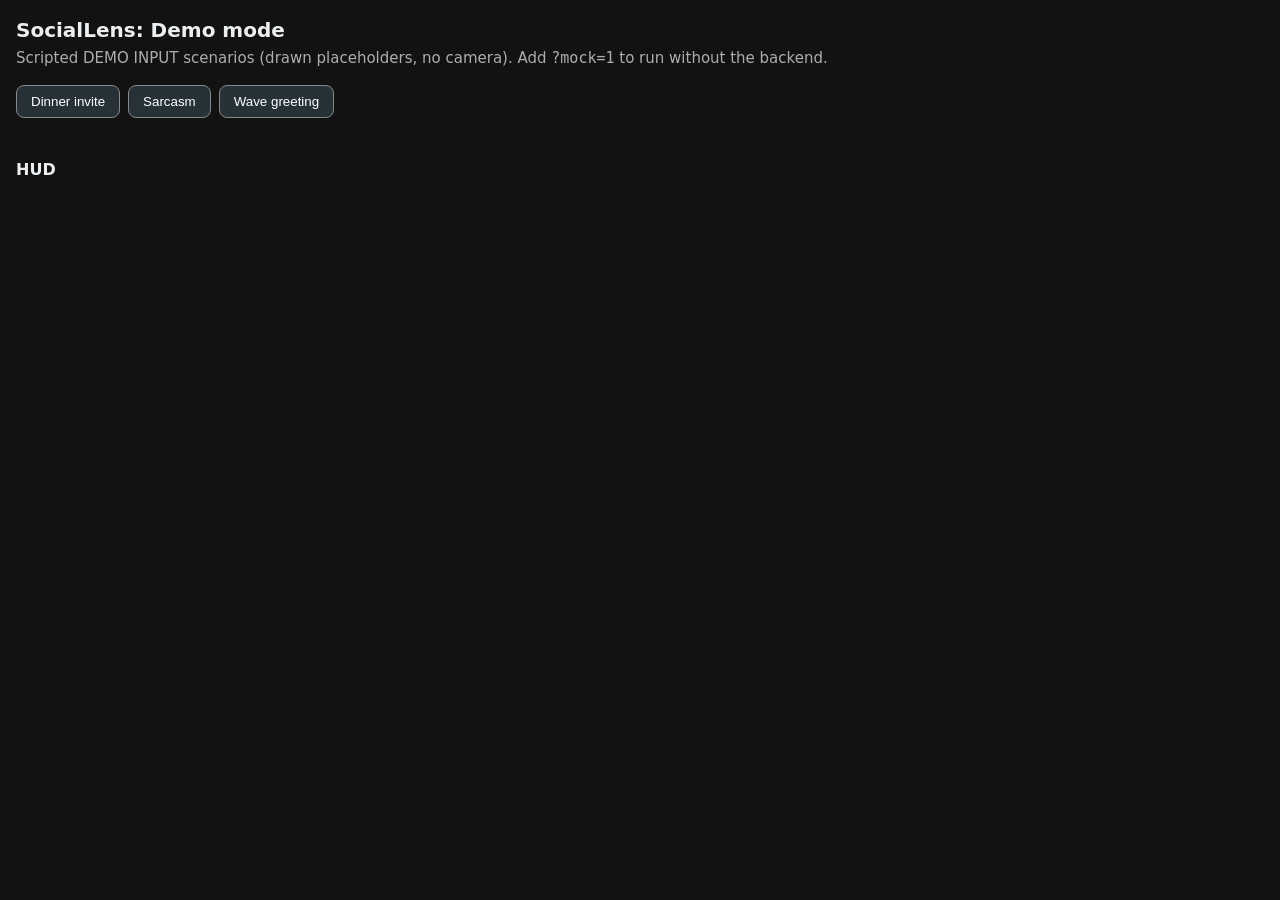
<file: web/demo/index.html>
<!doctype html>
<html lang="en">
<head>
<meta charset="utf-8">
<meta name="viewport" content="width=device-width, initial-scale=1">
<title>SocialLens Demo Mode</title>
<style>
  body { margin: 0; padding: 16px; background: #121212; color: #eceff1; font: 15px/1.4 system-ui, sans-serif; }
  h1 { font-size: 20px; margin: 0 0 4px; }
  p.note { opacity: .7; margin: 0 0 16px; }
</style>
</head>
<body>
<h1>SocialLens: Demo mode</h1>
<p class="note">Scripted DEMO INPUT scenarios (drawn placeholders, no camera). Add <code>?mock=1</code> to run without the backend.</p>
<div id="demo"></div>
<h2 style="font-size:16px">HUD</h2>
<div id="hud"></div>
<script src="../api.js"></script>
<script type="module">
  import { mountDemo } from "../demo.js";

  // Standalone page for web/demo.js. Uses C2's web/api.js (window.SocialLensApi: real backend,
  // or fixtures with ?mock=1) and C3's renderHud from web/hud.js. If either is missing it falls
  // back to a minimal API_SPEC.md client and a plain-text HUD.
  const MOCK = new URLSearchParams(location.search).get("mock") === "1";
  const root = new URL("../../", import.meta.url);

  async function getJson(path, init) {
    const r = await fetch(new URL(path, root), init);
    if (!r.ok) throw Object.assign(new Error(`${r.status} ${path}`), { status: r.status });
    return r.json();
  }

  async function cannedFromData(id) {
    const rows = await getJson("data/scenarios.json");
    const s = rows.find((x) => x.id === id);
    return { event: { type: "social_cue", ...s.canned, t: s.t, notified: s.canned.should_notify,
      source: "canned", input_kind: "demo_input", model_version: "canned-v0" },
      hud: null, source: "canned", latency_ms: 0 };
  }

  const fallbackApi = {
    health: () => MOCK
      ? getJson("contracts/fixtures/health.json").catch(() => ({ ok: true, grok: "missing_key", model: "mock" }))
      : getJson("api/health"),
    createSession: () => MOCK ? Promise.resolve({ session_id: "demo" })
      : getJson("api/sessions", { method: "POST" }),
    analyze: (req) => MOCK
      ? getJson(`contracts/fixtures/analyze_${req.scenario_id}.json`).catch(() => cannedFromData(req.scenario_id))
      : getJson("api/analyze", { method: "POST", headers: { "content-type": "application/json" },
          body: JSON.stringify(req) }),
  };

  const api = window.SocialLensApi?.analyze ? window.SocialLensApi : fallbackApi;
  let renderHud = (el, hud) => { el.textContent = hud ? `${hud.text}${hud.reply ? " · Say: " + hud.reply : ""}` : ""; };
  try {
    renderHud = (await import("../hud.js")).renderHud ?? renderHud;
  } catch { /* hud.js not available */ }

  const demoEl = document.getElementById("demo");
  const hudEl = document.getElementById("hud");
  demoEl.addEventListener("demo:result", (e) => { if (e.detail?.hud) renderHud(hudEl, e.detail.hud); });
  window.demo = mountDemo(demoEl, api);
</script>
</body>
</html>
</file>
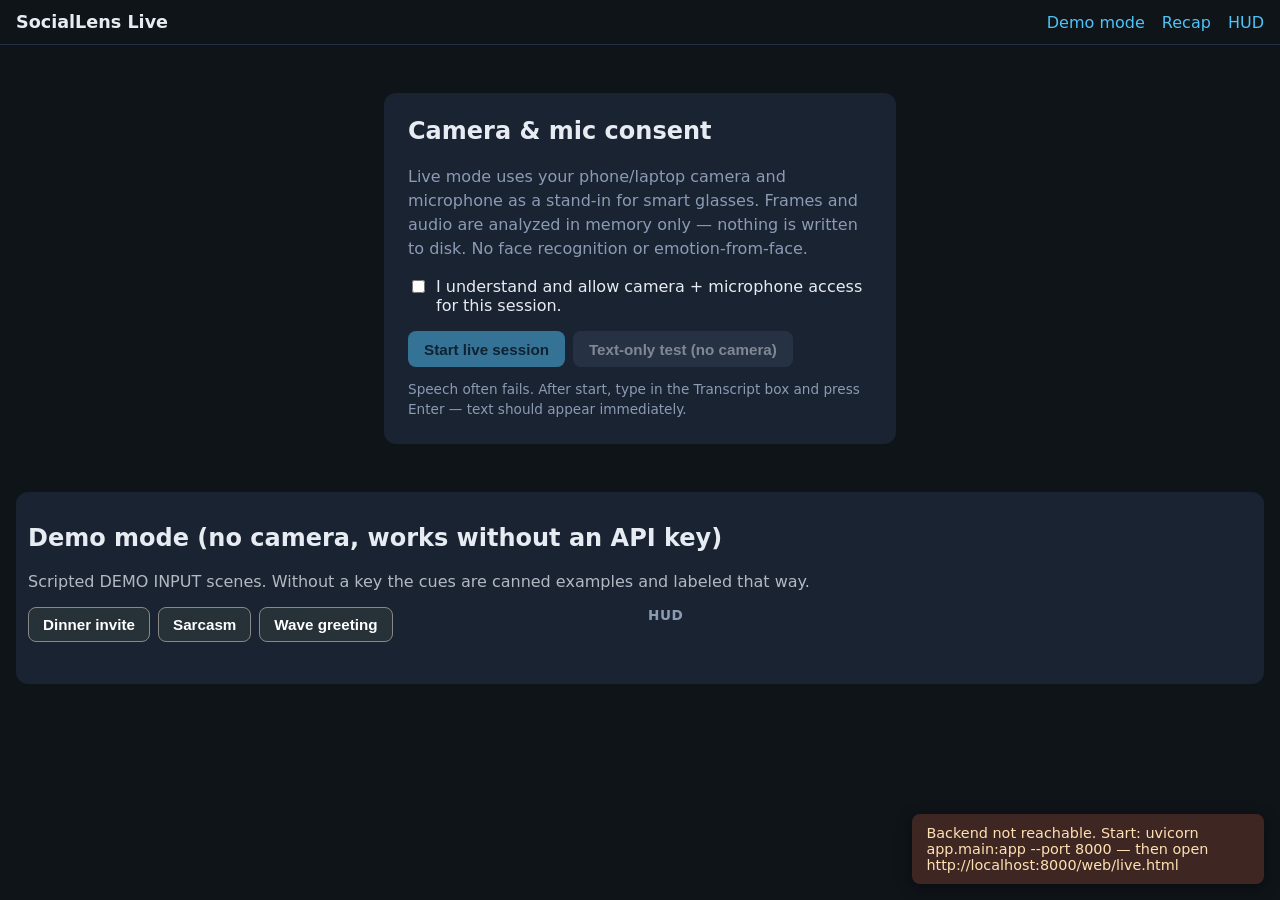
<file: web/live.html>
<!DOCTYPE html>
<html lang="en">
<head>
  <meta charset="utf-8" />
  <meta name="viewport" content="width=device-width, initial-scale=1" />
  <title>SocialLens — Live</title>
  <link rel="stylesheet" href="app.css" />
  <style>
    :root {
      --bg: #0f1419;
      --panel: #1a2332;
      --text: #e7ecf3;
      --muted: #8b9bb4;
      --accent: #4fc3f7;
      --danger: #ef5350;
      --ok: #66bb6a;
    }
    * { box-sizing: border-box; }
    body {
      margin: 0;
      font-family: "Segoe UI", system-ui, sans-serif;
      background: var(--bg);
      color: var(--text);
      min-height: 100vh;
    }
    header {
      display: flex;
      align-items: center;
      justify-content: space-between;
      gap: 1rem;
      padding: 0.75rem 1rem;
      border-bottom: 1px solid #243044;
      flex-wrap: wrap;
    }
    header h1 { font-size: 1.1rem; margin: 0; font-weight: 600; }
    header nav a { color: var(--accent); margin-left: 0.75rem; text-decoration: none; }
    header nav a:hover { text-decoration: underline; }
    #banner {
      display: none;
      background: #3e2723;
      color: #ffcc80;
      padding: 0.5rem 1rem;
      font-size: 0.9rem;
    }
    #banner.visible { display: block; }
    #consent {
      max-width: 32rem;
      margin: 3rem auto;
      padding: 1.5rem;
      background: var(--panel);
      border-radius: 12px;
    }
    #consent h2 { margin-top: 0; }
    #consent p { color: var(--muted); line-height: 1.5; }
    #consent label { display: flex; gap: 0.5rem; align-items: flex-start; margin: 1rem 0; }
    button {
      cursor: pointer;
      border: none;
      border-radius: 8px;
      padding: 0.6rem 1rem;
      font-size: 0.95rem;
      background: var(--accent);
      color: #062033;
      font-weight: 600;
    }
    button.secondary { background: #334155; color: var(--text); }
    button.danger { background: var(--danger); color: #fff; }
    button:disabled { opacity: 0.5; cursor: not-allowed; }
    #app { display: none; padding: 1rem; }
    #app.active { display: block; }
    .layout {
      display: grid;
      grid-template-columns: 1fr 1fr;
      gap: 1rem;
    }
    @media (max-width: 800px) { .layout { grid-template-columns: 1fr; } }
    .panel {
      background: var(--panel);
      border-radius: 12px;
      padding: 0.75rem;
      min-height: 12rem;
    }
    .panel h3 { margin: 0 0 0.5rem; font-size: 0.85rem; color: var(--muted); text-transform: uppercase; letter-spacing: 0.04em; }
    #previewWrap { position: relative; background: #000; border-radius: 8px; overflow: hidden; aspect-ratio: 4/3; }
    #preview { width: 100%; height: 100%; object-fit: cover; display: block; }
    #captureBadge {
      display: none;
      position: absolute;
      top: 0.6rem;
      left: 0.6rem;
      background: rgba(0,0,0,0.7);
      color: var(--danger);
      font-weight: 700;
      font-size: 0.85rem;
      padding: 0.35rem 0.6rem;
      border-radius: 999px;
      align-items: center;
      gap: 0.35rem;
    }
    #captureBadge.visible { display: inline-flex; }
    #controls { display: flex; gap: 0.5rem; margin-top: 0.75rem; flex-wrap: wrap; }
    #transcript {
      white-space: pre-wrap;
      font-family: ui-monospace, Menlo, monospace;
      font-size: 0.85rem;
      line-height: 1.45;
      max-height: 16rem;
      overflow: auto;
      color: var(--text);
    }
    #interim {
      color: #4fc3f7;
      font-style: italic;
      min-height: 1.2em;
      margin-top: 0.35rem;
    }
    #transcript:empty::before {
      content: "(no final lines yet — speak or type below)";
      color: var(--muted);
      font-style: italic;
    }
    #chromeWarn {
      display: none;
      color: #ffcc80;
      font-size: 0.9rem;
      margin-bottom: 0.5rem;
    }
    #chromeWarn.visible { display: block; }
    #cueList { list-style: none; margin: 0; padding: 0; }
    #cueList li {
      border-left: 3px solid var(--accent);
      padding: 0.5rem 0.6rem;
      margin-bottom: 0.5rem;
      background: #121a24;
      border-radius: 0 8px 8px 0;
    }
    #cueList .meta { color: var(--muted); font-size: 0.75rem; }
    #hudBox {
      margin-top: 0.75rem;
      padding: 0.75rem;
      border-radius: 8px;
      background: #0b1220;
      border: 1px solid #243044;
      min-height: 3rem;
    }
    #latency { color: var(--muted); font-size: 0.8rem; margin-top: 0.5rem; }
    #toasts {
      position: fixed;
      right: 1rem;
      bottom: 1rem;
      display: flex;
      flex-direction: column;
      gap: 0.5rem;
      z-index: 50;
      max-width: 22rem;
    }
    .toast {
      background: #3e2723;
      color: #ffe0b2;
      padding: 0.7rem 0.9rem;
      border-radius: 8px;
      box-shadow: 0 4px 16px rgba(0,0,0,0.4);
      font-size: 0.9rem;
    }
    .hidden { display: none !important; }
  </style>
</head>
<body>
  <header>
    <h1>SocialLens Live</h1>
    <nav>
      <a href="#demoSection">Demo mode</a>
      <a href="recap.html">Recap</a>
      <a href="hud.html" id="hudLink">HUD</a>
    </nav>
  </header>
  <div id="banner" role="status"></div>

  <section id="consent">
    <h2>Camera &amp; mic consent</h2>
    <p>
      Live mode uses your phone/laptop camera and microphone as a stand-in for smart glasses.
      Frames and audio are analyzed in memory only — nothing is written to disk.
      No face recognition or emotion-from-face.
    </p>
    <label>
      <input type="checkbox" id="consentCheck" />
      <span>I understand and allow camera + microphone access for this session.</span>
    </label>
    <div style="display:flex;gap:0.5rem;flex-wrap:wrap;margin-top:0.75rem">
      <button id="startBtn" type="button" disabled>Start live session</button>
      <button id="textOnlyBtn" type="button" class="secondary" disabled>Text-only test (no camera)</button>
    </div>
    <p style="color:#8b9bb4;font-size:0.85rem;margin:0.75rem 0 0">
      Speech often fails. After start, type in the Transcript box and press Enter — text should appear immediately.
    </p>
  </section>

  <section id="demoSection" class="panel" style="margin:1rem">
    <h2>Demo mode (no camera, works without an API key)</h2>
    <p style="opacity:.75;margin-top:0">Scripted DEMO INPUT scenes. Without a key the cues are canned examples and labeled that way.</p>
    <div class="layout">
      <div id="demoMount"></div>
      <div>
        <h3>HUD</h3>
        <div id="demoHud"></div>
      </div>
    </div>
  </section>

  <main id="app">
    <div class="layout">
      <div class="panel">
        <h3>Phone/laptop camera (stand-in for glasses)</h3>
        <div id="previewWrap">
          <video id="preview" playsinline autoplay muted></video>
          <div id="captureBadge" aria-live="polite">● Capturing camera</div>
        </div>
        <canvas id="frameCanvas" class="hidden"></canvas>
        <div id="controls">
          <button id="stopBtn" type="button" class="danger">Stop</button>
          <button id="discardBtn" type="button" class="secondary hidden">Discard session</button>
        </div>
        <div id="latency"></div>
      </div>
      <div class="panel">
        <h3>Transcript (rolling 30s)</h3>
        <div id="chromeWarn">Speech recognition needs Google Chrome (not Safari / Arc / Cursor browser).</div>
        <div id="transcript"></div>
        <div id="interim"></div>
        <form id="typeForm" style="display:flex;gap:0.4rem;margin-top:0.6rem">
          <input id="typeInput" type="text" placeholder="Type a line + Enter to test (if speech fails)" style="flex:1;padding:0.45rem 0.6rem;border-radius:8px;border:1px solid #243044;background:#0b1220;color:#e7ecf3" />
          <button type="submit" class="secondary">Send</button>
        </form>
      </div>
    </div>
    <div class="layout" style="margin-top:1rem">
      <div class="panel">
        <h3>Cues</h3>
        <ul id="cueList"></ul>
      </div>
      <div class="panel">
        <h3>HUD</h3>
        <div id="hudBox"></div>
      </div>
    </div>
  </main>

  <div id="toasts" aria-live="polite"></div>

  <script src="api.js?v=7"></script>
  <script type="module">
    import { renderHud } from "./hud.js?v=6";
    window.renderHud = renderHud;
    await import("./live.js?v=6");
    try {
      const { mountDemo } = await import("./demo.js");
      const demoEl = document.getElementById("demoMount");
      const demoHud = document.getElementById("demoHud");
      demoEl.addEventListener("demo:result", (e) => { if (e.detail?.hud) renderHud(demoHud, e.detail.hud); });
      mountDemo(demoEl, window.SocialLensApi);
    } catch (err) {
      console.error("[SocialLens demo]", err);
      document.getElementById("demoSection").hidden = true;
    }
  </script>
</body>
</html>
</file>
<file: web/app.css>
/* Shared styles: HUD panel + recap page. */

body {
  background: #111;
  color: #eee;
  font-family: -apple-system, BlinkMacSystemFont, "Segoe UI", sans-serif;
  margin: 0;
}

/* ---- HUD panel (web/hud.html) ---- */
.hud-stage {
  display: flex;
  align-items: center;
  justify-content: center;
  min-height: 100vh;
}

.hud-panel {
  width: 600px;
  height: 600px;
  background: #000;
  border-radius: 32px;
  color: #fff;
  box-sizing: border-box;
  padding: 48px;
  display: flex;
  align-items: center;
  justify-content: center;
  transition: opacity 0.4s ease;
  opacity: 1;
}

.hud-panel.hud-empty {
  opacity: 0;
}

.hud-panel.hud-fade-out {
  opacity: 0;
}

.hud-flex {
  display: flex;
  gap: 12px;
}

.hud-flex-row {
  flex-direction: row;
  align-items: center;
}

.hud-flex-column {
  flex-direction: column;
}

.hud-heading {
  font-size: 28px;
  font-weight: 600;
  line-height: 1.3;
}

.hud-body {
  font-size: 20px;
  color: #ddd;
}

.hud-meta {
  font-size: 14px;
  color: #777;
}

.hud-secondary {
  color: #777;
}

.hud-icon {
  font-size: 24px;
}

.hud-status {
  position: fixed;
  top: 16px;
  left: 16px;
  font-size: 12px;
  color: #666;
}

/* ---- Recap page (web/recap.html) ---- */
body.recap-page {
  padding: 16px 24px 48px;
}

.recap-header {
  display: flex;
  align-items: center;
  gap: 12px;
  margin-bottom: 16px;
}

.recap-header h1 {
  font-size: 20px;
  margin: 0;
  flex: 1;
}

button.recap-btn {
  background: #2a2a2a;
  color: #eee;
  border: 1px solid #444;
  border-radius: 8px;
  padding: 8px 16px;
  font-size: 14px;
  cursor: pointer;
}

button.recap-btn:hover {
  background: #383838;
}

.recap-section {
  margin-bottom: 28px;
}

.recap-section h2 {
  font-size: 14px;
  color: #999;
  text-transform: uppercase;
  letter-spacing: 0.05em;
  margin: 0 0 8px;
}

.marker-strip {
  position: relative;
  height: 40px;
  background: #1a1a1a;
  border-radius: 8px;
  overflow: hidden;
}

.marker {
  position: absolute;
  top: 6px;
  width: 14px;
  height: 14px;
  border-radius: 50%;
  cursor: pointer;
  border: 2px solid #111;
  transition: transform 0.15s ease;
}

.marker:hover {
  transform: scale(1.4);
}

.marker.marker-sound {
  background: #FFD54F;
}

.marker.marker-cue {
  background: #4FC3F7;
}

.lane {
  border-left: 4px solid #555;
  padding-left: 12px;
  margin-bottom: 10px;
}

.caption-row {
  padding: 6px 8px;
  border-radius: 6px;
  margin-bottom: 4px;
  scroll-margin-top: 80px;
}

.caption-row .caption-time {
  color: #888;
  font-size: 12px;
  margin-right: 8px;
}

.caption-row .caption-tone {
  color: #777;
  font-size: 12px;
  margin-left: 8px;
}

.caption-row.highlight {
  background: #2a2a2a;
  outline: 2px solid #4FC3F7;
}

.recap-status {
  font-size: 12px;
  color: #666;
  margin-bottom: 12px;
}

#catchup-panel {
  max-width: 640px;
}

.source-badge {
  display: inline-block;
  font-size: 12px;
  padding: 2px 10px;
  border-radius: 999px;
  margin-bottom: 8px;
}

.source-badge.source-grok {
  background: #1b5e20;
  color: #c8e6c9;
}

.source-badge.source-heuristic,
.source-badge.source-canned {
  background: #4e342e;
  color: #ffe0b2;
}

.recap-message {
  font-size: 13px;
  color: #ffb74d;
  margin-bottom: 12px;
}

.recap-subsection {
  margin-bottom: 16px;
}

.recap-subsection h3 {
  font-size: 13px;
  color: #999;
  text-transform: uppercase;
  letter-spacing: 0.05em;
  margin: 0 0 6px;
}

.recap-subsection ul {
  margin: 0;
  padding-left: 18px;
}

.recap-subsection .caption-time {
  color: #888;
  font-size: 12px;
  margin-right: 8px;
}

.recap-empty {
  color: #666;
  list-style: none;
  padding-left: 0;
}

.recap-disclaimer {
  font-size: 12px;
  color: #777;
  font-style: italic;
}
</file>
